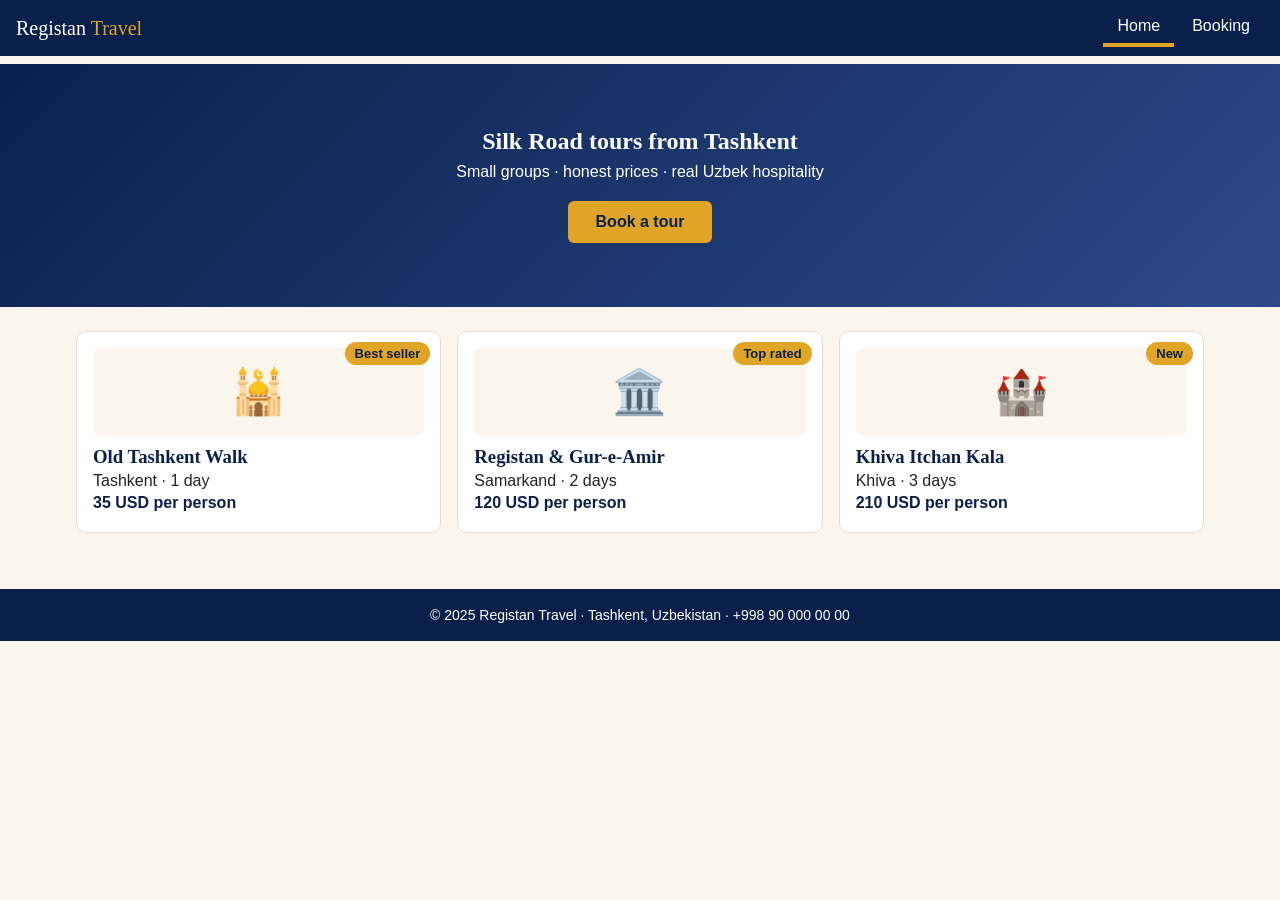
<file: index.html>
<!DOCTYPE html>
<html lang="en">
<head>
  <meta charset="UTF-8">
  <meta name="viewport" content="width=device-width, initial-scale=1.0">
  <title>Registan Travel — Home</title>
  <link rel="stylesheet" href="css/style.css">
</head>
<body>

  <!-- Fixed header: logo left, menu right (flexbox) -->
  <header class="site-header">
    <a class="logo" href="index.html">Registan <span>Travel</span></a>
    <nav class="main-nav" aria-label="Main menu">
      <ul>
        <li><a href="index.html" id="current-page">Home</a></li>
        <li><a href="booking.html">Booking</a></li>
      </ul>
    </nav>
  </header>

  <main>
    <!-- Hero -->
    <section class="hero">
      <h1>Silk Road tours from Tashkent</h1>
      <p>Small groups · honest prices · real Uzbek hospitality</p>
      <a class="btn-cta" href="booking.html">Book a tour</a>
    </section>

    <!-- Tour cards: 1 per row on phones, 2 from 768px, 3 from 1200px -->
    <section class="cards" aria-label="Our tours">

      <div class="card">
        <span class="badge">Best seller</span>
        <div class="emoji-box">🕌</div>
        <h3>Old Tashkent Walk</h3>
        <p>Tashkent · 1 day</p>
        <p class="price">35 USD per person</p>
      </div>

      <div class="card">
        <span class="badge">Top rated</span>
        <div class="emoji-box">🏛️</div>
        <h3>Registan &amp; Gur-e-Amir</h3>
        <p>Samarkand · 2 days</p>
        <p class="price">120 USD per person</p>
      </div>

      <div class="card">
        <span class="badge">New</span>
        <div class="emoji-box">🏰</div>
        <h3>Khiva Itchan Kala</h3>
        <p>Khiva · 3 days</p>
        <p class="price">210 USD per person</p>
      </div>

    </section>
  </main>

  <footer class="site-footer">
    <p>© 2025 Registan Travel · Tashkent, Uzbekistan · +998 90 000 00 00</p>
  </footer>

</body>
</html>
</file>
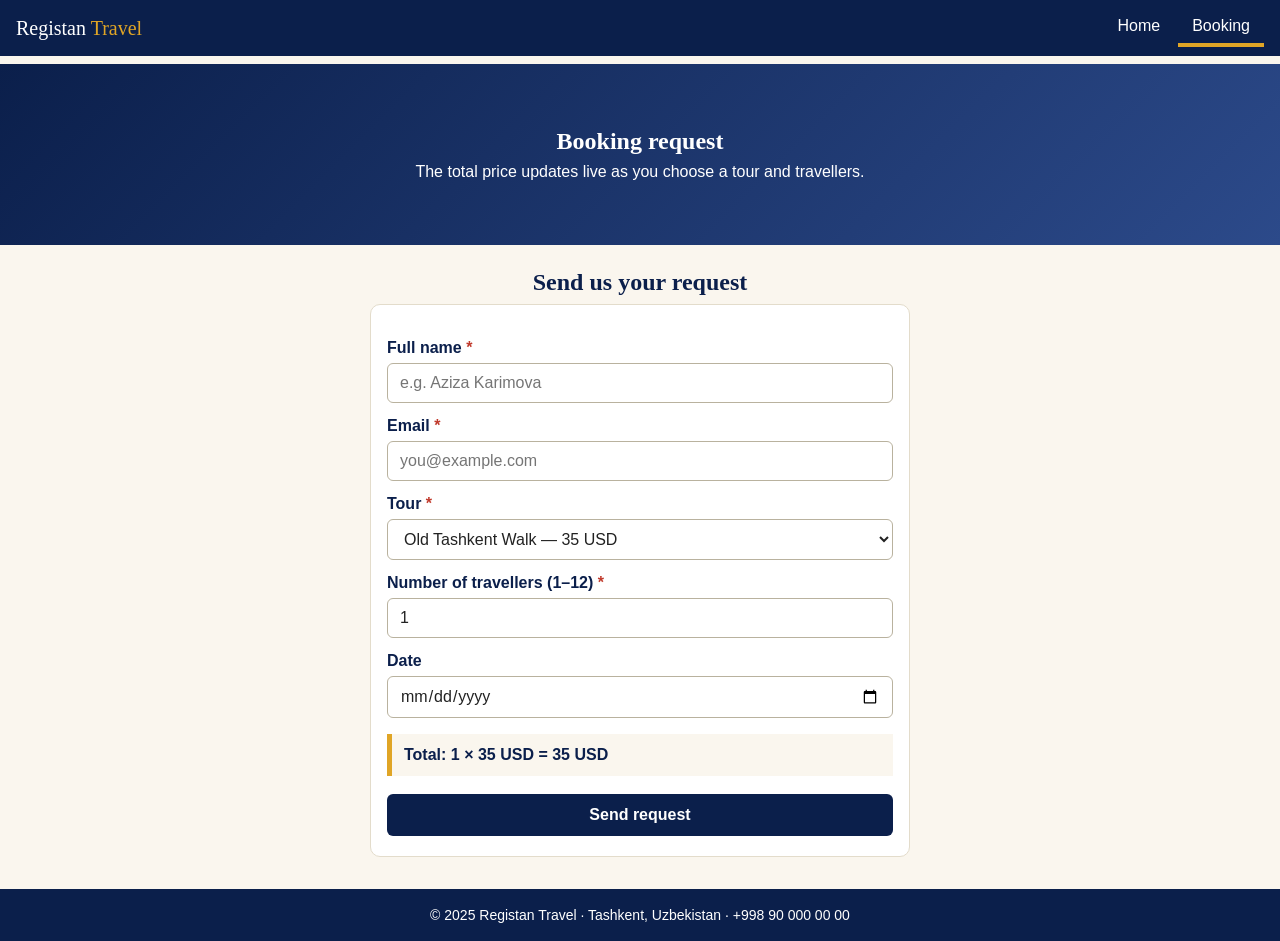
<file: booking.html>
<!DOCTYPE html>
<html lang="en">
<head>
  <meta charset="UTF-8">
  <meta name="viewport" content="width=device-width, initial-scale=1.0">
  <title>Registan Travel — Booking</title>
  <link rel="stylesheet" href="css/style.css">
</head>
<body>

  <header class="site-header">
    <a class="logo" href="index.html">Registan <span>Travel</span></a>
    <nav class="main-nav" aria-label="Main menu">
      <ul>
        <li><a href="index.html">Home</a></li>
        <li><a href="booking.html" id="current-page">Booking</a></li>
      </ul>
    </nav>
  </header>

  <main>
    <section class="hero">
      <h1>Booking request</h1>
      <p>The total price updates live as you choose a tour and travellers.</p>
    </section>

    <h2 class="page-title">Send us your request</h2>

    <!-- novalidate: we validate in JavaScript, not with browser pop-ups -->
    <form class="booking-form" id="booking-form" novalidate>

      <label class="required" for="name">Full name</label>
      <input type="text" id="name" name="name" autocomplete="name" placeholder="e.g. Aziza Karimova">

      <label class="required" for="email">Email</label>
      <input type="email" id="email" name="email" autocomplete="email" placeholder="you@example.com">

      <label class="required" for="tour">Tour</label>
      <select id="tour" name="tour">
        <option value="35"  data-name="Old Tashkent Walk">Old Tashkent Walk — 35 USD</option>
        <option value="120" data-name="Registan &amp; Gur-e-Amir">Registan &amp; Gur-e-Amir — 120 USD</option>
        <option value="210" data-name="Khiva Itchan Kala">Khiva Itchan Kala — 210 USD</option>
      </select>

      <label class="required" for="travellers">Number of travellers (1–12)</label>
      <input type="number" id="travellers" name="travellers" min="1" max="12" step="1" value="1">

      <label for="date">Date</label>
      <input type="date" id="date" name="date">

      <!-- live total appears here -->
      <p id="price-box">Total: 1 × 35 USD = 35 USD</p>

      <button type="submit" class="btn-submit">Send request</button>

      <!-- red error / green confirmation message -->
      <p id="form-msg" class="form-msg" role="alert"></p>
    </form>
  </main>

  <footer class="site-footer">
    <p>© 2025 Registan Travel · Tashkent, Uzbekistan · +998 90 000 00 00</p>
  </footer>

  <script src="js/main.js"></script>
</body>
</html>
</file>
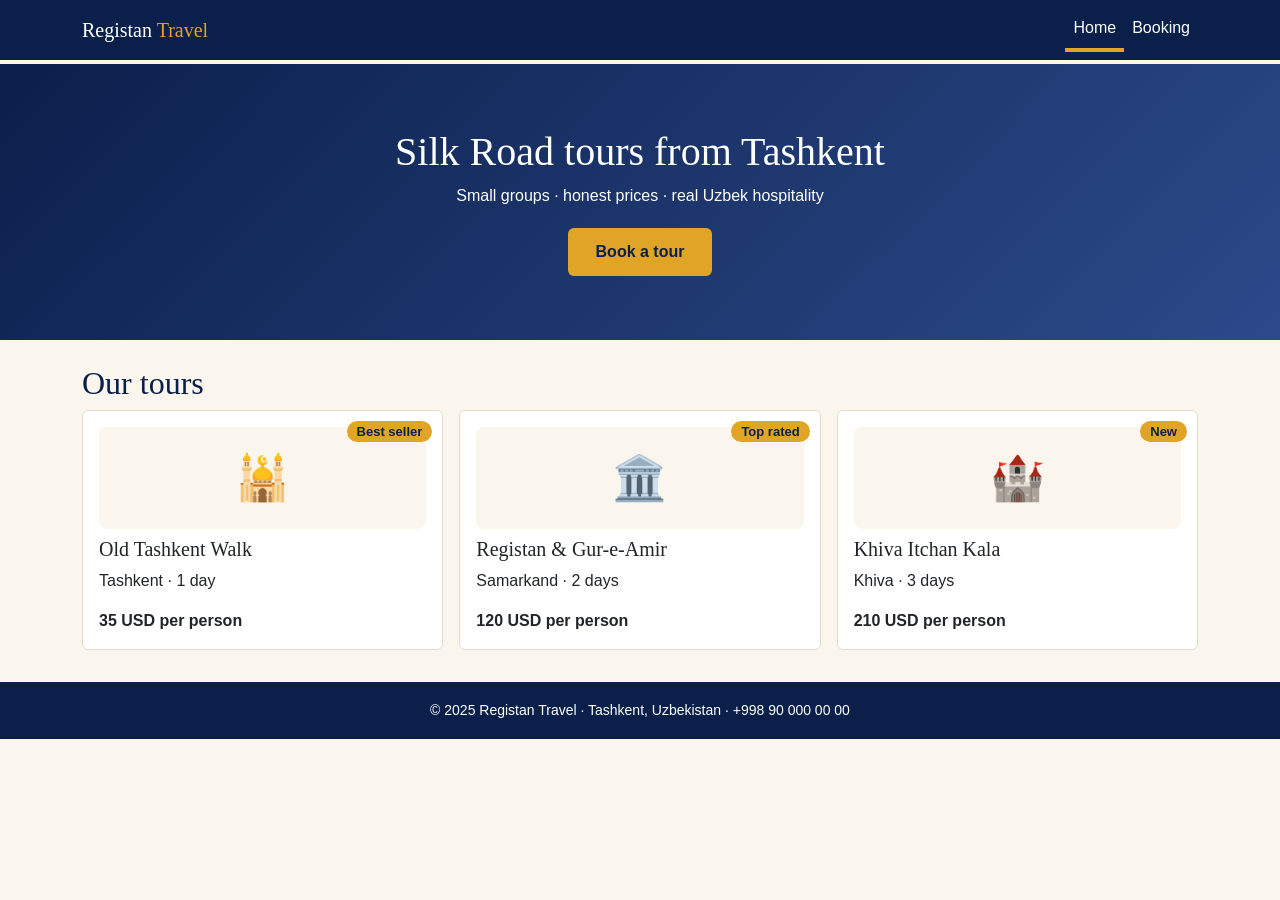
<file: index-bootstrap.html>
<!DOCTYPE html>
<html lang="en">
<head>
  <meta charset="UTF-8">
  <meta name="viewport" content="width=device-width, initial-scale=1.0">
  <title>Registan Travel — Home (Bootstrap version)</title>

  <!-- Bootstrap 5 first, then our one stylesheet for the brand colours -->
  <link href="https://cdn.jsdelivr.net/npm/bootstrap@5.3.3/dist/css/bootstrap.min.css" rel="stylesheet">
  <link rel="stylesheet" href="css/style.css">
</head>
<body class="bootstrap-page">

  <!-- Bootstrap navbar: fixed top, brand left, menu right -->
  <nav class="navbar navbar-expand-sm navbar-dark fixed-top bg-registan">
    <div class="container">
      <a class="navbar-brand logo" href="index-bootstrap.html">Registan <span>Travel</span></a>

      <button class="navbar-toggler" type="button" data-bs-toggle="collapse" data-bs-target="#mainNav"
              aria-controls="mainNav" aria-expanded="false" aria-label="Toggle menu">
        <span class="navbar-toggler-icon"></span>
      </button>

      <div class="collapse navbar-collapse" id="mainNav">
        <ul class="navbar-nav ms-auto">
          <li class="nav-item"><a class="nav-link active" href="index-bootstrap.html">Home</a></li>
          <li class="nav-item"><a class="nav-link" href="booking.html">Booking</a></li>
        </ul>
      </div>
    </div>
  </nav>

  <main>
    <!-- Same hero classes as Part A -->
    <section class="hero">
      <h1>Silk Road tours from Tashkent</h1>
      <p>Small groups · honest prices · real Uzbek hospitality</p>
      <a class="btn-cta" href="booking.html">Book a tour</a>
    </section>

    <!-- Bootstrap grid: 1 card on phones, 2 from md (768px), 3 from xl (1200px) -->
    <div class="container my-4">
      <h2>Our tours</h2>
      <div class="row g-3">

        <div class="col-12 col-md-6 col-xl-4">
          <div class="card h-100">
            <span class="badge">Best seller</span>
            <div class="card-body">
              <div class="emoji-box">🕌</div>
              <h3 class="card-title h5 mt-2">Old Tashkent Walk</h3>
              <p class="card-text">Tashkent · 1 day</p>
              <p class="card-text fw-bold">35 USD per person</p>
            </div>
          </div>
        </div>

        <div class="col-12 col-md-6 col-xl-4">
          <div class="card h-100">
            <span class="badge">Top rated</span>
            <div class="card-body">
              <div class="emoji-box">🏛️</div>
              <h3 class="card-title h5 mt-2">Registan &amp; Gur-e-Amir</h3>
              <p class="card-text">Samarkand · 2 days</p>
              <p class="card-text fw-bold">120 USD per person</p>
            </div>
          </div>
        </div>

        <div class="col-12 col-md-6 col-xl-4">
          <div class="card h-100">
            <span class="badge">New</span>
            <div class="card-body">
              <div class="emoji-box">🏰</div>
              <h3 class="card-title h5 mt-2">Khiva Itchan Kala</h3>
              <p class="card-text">Khiva · 3 days</p>
              <p class="card-text fw-bold">210 USD per person</p>
            </div>
          </div>
        </div>

      </div>
    </div>
  </main>

  <footer class="site-footer">
    <p>© 2025 Registan Travel · Tashkent, Uzbekistan · +998 90 000 00 00</p>
  </footer>

  <script src="https://cdn.jsdelivr.net/npm/bootstrap@5.3.3/dist/js/bootstrap.bundle.min.js"></script>
</body>
</html>
</file>
<file: css/style.css>
/* ============================================================
   Registan Travel — css/style.css
   One stylesheet for index.html, booking.html AND the
   Bootstrap version index-bootstrap.html (its helpers in §7).
   Mobile first · tablet 768px · desktop 1200px
   ============================================================ */

/* ---------- 1. Base ---------- */
*, *::before, *::after { box-sizing: border-box; }  /* required: border-box everywhere */

body {
  margin: 0;
  padding-top: 64px;                /* content must not hide under the fixed header */
  font-family: Arial, sans-serif;   /* body: Arial, 16px */
  font-size: 16px;
  color: #222222;
  background-color: #FAF6EE;        /* Sand — page background */
}

/* GROUP SELECTOR 1: headings share one rule */
h1, h2, h3 {
  font-family: Georgia, serif;      /* headings: Georgia */
  color: #0B1F4B;                   /* Registan Night — headings */
}

/* ---------- 2. Fixed header (flexbox: logo left, menu right) ---------- */
.site-header {
  position: fixed;
  top: 0; left: 0; right: 0;
  z-index: 1000;
  display: flex;
  justify-content: space-between;   /* logo left, menu right */
  align-items: center;
  gap: 8px;
  min-height: 56px;
  padding: 8px 16px;
  background-color: #0B1F4B;        /* Registan Night — header */
}

.logo {
  font-family: Georgia, serif;
  font-size: 18px;
  color: #FFFFFF;
  text-decoration: none;
  white-space: nowrap;
}

.logo span {                        /* <span> required by the brief */
  color: #E0A526;                   /* Tile Gold accent */
}

.main-nav ul {
  display: flex;
  gap: 4px;
  margin: 0;
  padding: 0;
  list-style: none;
}

.main-nav a {
  display: block;
  padding: 8px 10px;
  font-size: 15px;
  text-decoration: none;
}

/* LVHA order — :link, :visited, :hover, :active (order matters!) */
.main-nav a:link    { color: #FFFFFF; }
.main-nav a:visited { color: #FFFFFF; }
.main-nav a:hover   { background-color: #E0A526; color: #0B1F4B; }  /* gold hover */
.main-nav a:active  { background-color: #C98F14; color: #FFFFFF; }

#current-page {                     /* ID SELECTOR — current page */
  border-bottom: 4px solid #E0A526; /* gold bottom border */
}

/* ---------- 3. Hero ---------- */
.hero {
  padding: 48px 16px;
  text-align: center;               /* centred text */
  color: #FFFFFF;
  background: linear-gradient(135deg, #0B1F4B 0%, #2C4A8A 100%);  /* gradient */
}

.hero h1 { color: #FFFFFF; margin: 0 0 8px; }
.hero p  { margin: 0; }

.btn-cta {
  display: inline-block;
  margin-top: 20px;
  padding: 12px 28px;
  border: 0;
  border-radius: 6px;
  background-color: #E0A526;        /* Tile Gold stands out on the dark hero */
  color: #0B1F4B;
  font-family: Arial, sans-serif;
  font-size: 16px;
  font-weight: bold;
  text-decoration: none;
  cursor: pointer;
  transition: transform 0.1s ease;
}

.btn-cta:hover  { background-color: #C98F14; }
.btn-cta:active { transform: scale(0.95); }      /* button shrinks when pressed */

/* ---------- 4. Tour cards (mobile first: 1 per row) ---------- */
.cards {
  display: flex;
  flex-wrap: wrap;
  gap: 16px;
  max-width: 1160px;
  margin: 0 auto;
  padding: 24px 16px;
}

.cards .card {
  position: relative;               /* containing block for the badge */
  width: 100%;                      /* phones: 1 card per row */
  padding: 16px;
  background-color: #FFFFFF;
  border: 1px solid #E3DCCB;
  border-radius: 10px;
  transition: transform 0.2s ease, box-shadow 0.2s ease;
}

.cards .card:hover {                /* card rises on hover */
  transform: translateY(-6px);
  box-shadow: 0 10px 18px rgba(11, 31, 75, 0.25);
}

.cards h3 { margin: 10px 0 4px; }
.cards p  { margin: 4px 0; }

.price { font-weight: bold; color: #0B1F4B; }

.badge {                            /* badge in the TOP-RIGHT corner of the card */
  position: absolute;
  top: 10px;
  right: 10px;
  padding: 4px 10px;
  background-color: #E0A526;        /* Tile Gold — badges */
  color: #0B1F4B;
  font-size: 13px;
  font-weight: bold;
  border-radius: 999px;
}

.emoji-box {                        /* coloured box instead of a photo */
  padding: 18px 0;
  background-color: #FAF6EE;
  border-radius: 8px;
  font-size: 44px;
  text-align: center;
}

/* tablet from 768px: 2 cards per row */
@media (min-width: 768px) {
  .cards .card { width: calc(50% - 8px); }          /* minus half the 16px gap */
  .logo        { font-size: 20px; }
  .main-nav a  { font-size: 16px; padding: 8px 14px; }
  .hero        { padding: 64px 24px; }
}

/* desktop from 1200px: 3 cards per row */
@media (min-width: 1200px) {
  .cards .card { width: calc((100% - 32px) / 3); }  /* minus two 16px gaps */
}

/* ---------- 5. Footer ---------- */
.site-footer {
  margin-top: 32px;
  padding: 18px 16px;
  background-color: #0B1F4B;        /* Registan Night — footer */
  color: #FFFFFF;
  font-size: 14px;
  text-align: center;
}
.site-footer p { margin: 0; }

/* ---------- 6. Booking form (booking.html) ---------- */
.page-title { text-align: center; margin: 24px 16px 8px; }

.booking-form {
  max-width: 540px;
  margin: 0 auto 24px;
  padding: 20px 16px;
  background-color: #FFFFFF;
  border: 1px solid #E3DCCB;
  border-radius: 10px;
}

.booking-form label {               /* label above the field */
  display: block;
  margin: 14px 0 6px;
  font-weight: bold;
  color: #0B1F4B;
}

/* red star built with ::after — it is NOT typed in the HTML */
.booking-form label.required::after {
  content: " *";
  color: #C0392B;                   /* Brick Red — required star */
}

/* GROUP SELECTOR 2: inputs and selects share one rule */
.booking-form input,
.booking-form select {
  display: block;
  width: 100%;                      /* fields 100% wide */
  padding: 10px 12px;
  font-family: Arial, sans-serif;
  font-size: 16px;
  color: #222222;
  background-color: #FFFFFF;
  border: 1px solid #B9B29E;
  border-radius: 6px;
}

.booking-form input:focus,
.booking-form select:focus {        /* clear :focus style */
  outline: none;
  background-color: #FFFDF4;
  border-color: #E0A526;
  box-shadow: 0 0 0 3px rgba(224, 165, 38, 0.35);
}

/* JS adds .field-error to a wrong field (higher specificity, no !important) */
.booking-form .field-error {
  border: 2px solid #C0392B;        /* Brick Red highlight */
  background-color: #FDEEEC;
}

.btn-submit {
  display: block;
  width: 100%;
  margin-top: 18px;
  padding: 12px;
  border: 0;
  border-radius: 6px;
  background-color: #0B1F4B;        /* Registan Night — buttons */
  color: #FFFFFF;
  font-size: 16px;
  font-weight: bold;
  cursor: pointer;
}

.btn-submit:hover {                 /* Tile Gold — hover state */
  background-color: #E0A526;
  color: #0B1F4B;
}

#price-box {                        /* ID SELECTOR — live total */
  margin-top: 16px;
  padding: 12px;
  background-color: #FAF6EE;
  border-left: 5px solid #E0A526;
  color: #0B1F4B;
  font-weight: bold;
}

.form-msg {
  display: none;
  margin-top: 14px;
  padding: 12px;
  border-radius: 6px;
}

.form-msg.error {                   /* red validation message */
  display: block;
  background-color: #FDEEEC;
  border: 1px solid #C0392B;
  color: #C0392B;
}

.form-msg.success {                 /* green confirmation */
  display: block;
  background-color: #EAF6EC;
  border: 1px solid #1E7E34;
  color: #1E7E34;
}

/* ---------- 7. Part C — helpers used ONLY by index-bootstrap.html ---------- */
/* index-bootstrap.html loads Bootstrap 5 first, then this file. */

.bootstrap-page .card {
  border-color: #E3DCCB;
  transition: transform 0.2s ease, box-shadow 0.2s ease;
}
.bootstrap-page .card:hover {       /* same "rise" as Part A */
  transform: translateY(-6px);
  box-shadow: 0 10px 18px rgba(11, 31, 75, 0.25);
}

.bg-registan { background-color: #0B1F4B; }      /* navbar colour */

.bg-registan .navbar-brand { color: #FFFFFF; }

.bg-registan .nav-link { color: #FFFFFF; }

.bg-registan .nav-link:hover,
.bg-registan .nav-link:focus {      /* gold hover like Part A */
  background-color: #E0A526;
  color: #0B1F4B;
}

.bg-registan .nav-link.active {     /* current page: gold bottom border */
  border-bottom: 4px solid #E0A526;
}
</file>
